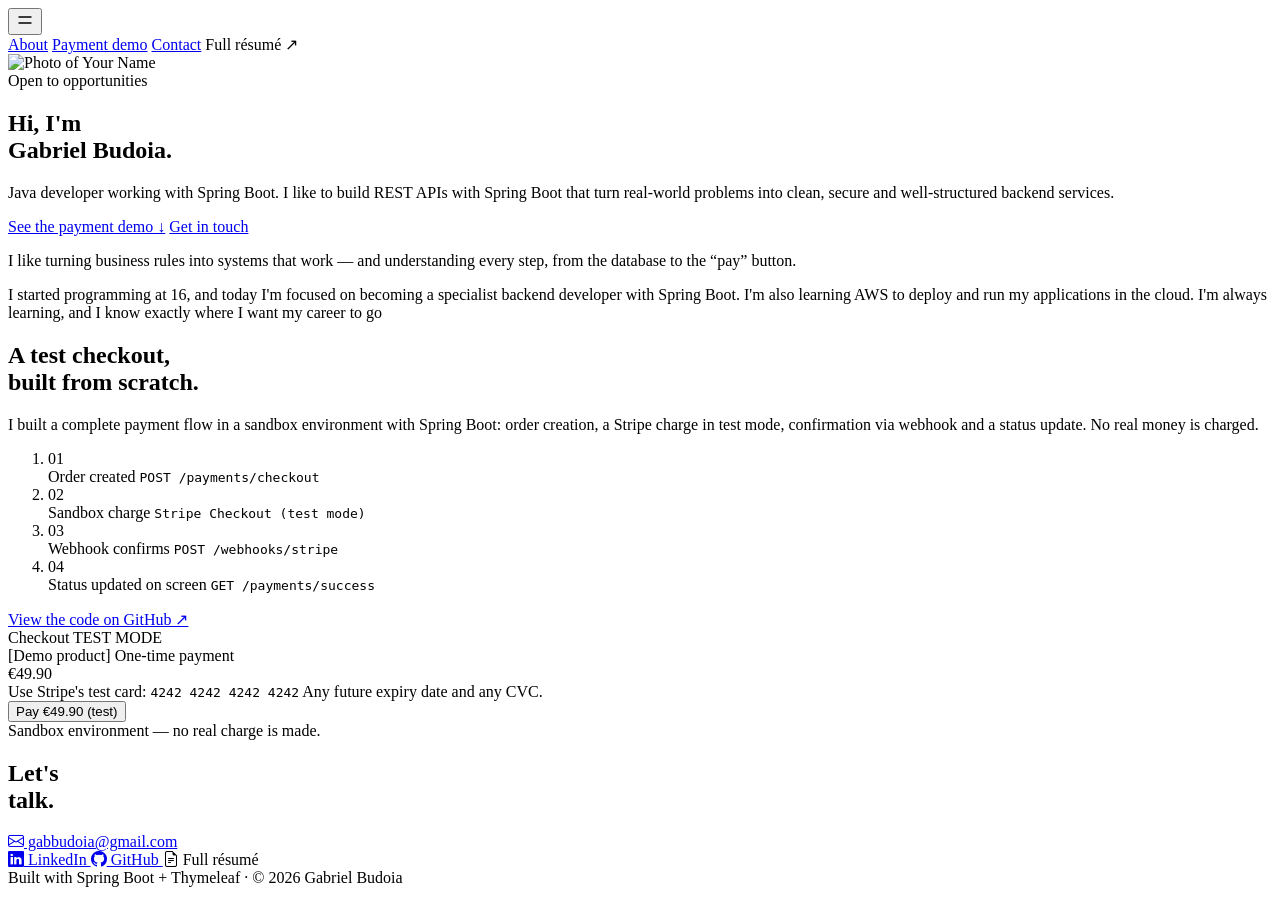
<file: src/main/resources/templates/index.html>
<!DOCTYPE html>
<html lang="en" xmlns:th="http://www.thymeleaf.org">
<head>
    <meta charset="UTF-8">
    <meta name="viewport" content="width=device-width, initial-scale=1">
    <title>Your Name — Java Developer</title>

    <!-- Fonts from the design -->
    <link rel="preconnect" href="https://fonts.googleapis.com">
    <link rel="preconnect" href="https://fonts.gstatic.com" crossorigin>
    <link href="https://fonts.googleapis.com/css2?family=Bricolage+Grotesque:opsz,wght@12..96,400..800&family=Geist:wght@400;500;600&family=JetBrains+Mono:wght@400;500&display=swap" rel="stylesheet">
    <!-- Icons (GitHub, LinkedIn, email) -->
    <link rel="stylesheet" href="https://cdn.jsdelivr.net/npm/bootstrap-icons@1.11.3/font/bootstrap-icons.min.css">

    <link rel="stylesheet" th:href="@{/css/style.css}">
</head>
<body>

<!-- ========== HEADER ========== -->
<header class="header container">

    <!-- Mobile only: opens/closes the nav (see static/js/main.js) -->
    <button type="button" class="menu-btn" aria-label="Open menu" aria-expanded="false" aria-controls="nav">
        <svg width="18" height="18" viewBox="0 0 24 24" fill="none" stroke="currentColor" stroke-width="1.8" stroke-linecap="round"><path d="M4 8h16M4 16h16"/></svg>
    </button>

    <nav class="nav" id="nav">
        <a href="#about">About</a>
        <a href="#demo">Payment demo</a>
        <a href="#contact">Contact</a>
        <a th:href="@{/docs/resume.pdf}" class="btn btn-ghost">Full résumé ↗</a>
    </nav>
</header>

<main id="top">

    <!-- ========== HERO ========== -->
    <section class="hero container">
        <div class="photo-wrap">
            <div class="photo-ring"></div>
            <div class="photo-circle"></div>
            <img th:src="@{/img/foto-perfil.png}" alt="Photo of Your Name" class="photo">
        </div>

        <div class="hero-text">
            <span class="badge"><span class="badge-dot"></span>Open to opportunities</span>

            <h1 class="hero-title">
                Hi, I'm<br>
                <span class="blue">Gabriel Budoia</span><span class="mint">.</span>
            </h1>

            <p class="hero-sub">
                Java developer working with Spring Boot. I like to build REST APIs with Spring Boot that turn real-world problems into clean, secure and well-structured backend services.
            </p>

            <div class="hero-buttons">
                <a href="#demo" class="btn btn-primary">See the payment demo ↓</a>
                <a href="#contact" class="btn btn-ghost">Get in touch</a>
            </div>
        </div>
    </section>

    <!-- ========== ABOUT ========== -->
    <section id="about" class="about container">

        <p class="about-statement">
            I like turning business rules into <span class="blue">systems that work</span>
            — and understanding every step, from the database to the <span class="mint">“pay” button</span>.
        </p>

        <p class="about-text">
            I started programming at 16, and today I'm focused on becoming a specialist backend developer with Spring Boot. I'm also learning AWS to deploy and run my applications in the cloud. I'm always learning, and I know exactly where I want my career to go
        </p>
    </section>

    <!-- ========== DEMO ========== -->
    <section id="demo" class="demo container">

        <h2 class="demo-title">
            A <span class="violet">test</span> checkout,<br>built from scratch.
        </h2>

        <div class="demo-info">
            <p class="demo-text">
                I built a complete payment flow in a sandbox environment with Spring Boot: order creation,
                a Stripe charge in test mode, confirmation via webhook and a status update.
                No real money is charged.
            </p>

            <ol class="steps">
                <li class="step">
                    <span class="step-num blue">01</span>
                    <div>
                        <span class="step-name">Order created</span>
                        <code class="step-route">POST /payments/checkout</code>
                    </div>
                </li>
                <li class="step">
                    <span class="step-num violet">02</span>
                    <div>
                        <span class="step-name">Sandbox charge</span>
                        <code class="step-route">Stripe Checkout (test mode)</code>
                    </div>
                </li>
                <li class="step">
                    <span class="step-num mint">03</span>
                    <div>
                        <span class="step-name">Webhook confirms</span>
                        <code class="step-route">POST /webhooks/stripe</code>
                    </div>
                </li>
                <li class="step">
                    <span class="step-num amber">04</span>
                    <div>
                        <span class="step-name">Status updated on screen</span>
                        <code class="step-route">GET /payments/success</code>
                    </div>
                </li>
            </ol>

            <a href="https://github.com/GabrielBudoia/PersonalPage" class="link-underline">View the code on GitHub ↗</a>
        </div>

        <div class="checkout">
            <div class="checkout-header">
                <span class="checkout-title">Checkout</span>
                <span class="test-badge">TEST MODE</span>
            </div>

            <div class="checkout-product">
                <div>
                    <span class="product-name">[Demo product]</span>
                    <span class="product-type">One-time payment</span>
                </div>
                <span class="product-price">€49.90</span>
            </div>

            <div class="test-card">
                <span>Use Stripe's test card:</span>
                <code>4242 4242 4242 4242</code>
                <span>Any future expiry date and any CVC.</span>
            </div>


            <form th:action="@{/payments/checkout}" method="post">
                <button type="submit" class="btn-pay">Pay €49.90 (test)</button>
            </form>

            <span class="checkout-note">Sandbox environment — no real charge is made.</span>
        </div>
    </section>

</main>

<!-- ========== CONTACT ========== -->
<footer id="contact" class="contact">
    <div class="contact-content">
        <div class="contact-left">
            <h2 class="contact-title">Let's<br>talk<span class="mint">.</span></h2>
        </div>

        <div class="contact-right">
            <a href="mailto:gabbudoia@gmail.com?subject=Contact%20from%20your%20website" class="contact-email">
                <i class="bi bi-envelope" aria-hidden="true"></i>
                gabbudoia@gmail.com
            </a>
            <div class="contact-links">
                <a href="https://www.linkedin.com/in/gabrielbud/" class="btn btn-soft" target="_blank" rel="noopener">
                    <i class="bi bi-linkedin" aria-hidden="true"></i> LinkedIn
                </a>
                <a href="https://github.com/GabrielBudoia" class="btn btn-soft" target="_blank" rel="noopener">
                    <i class="bi bi-github" aria-hidden="true"></i> GitHub
                </a>
                <a th:href="@{/docs/resume.pdf}" class="btn btn-light" target="_blank">
                    <i class="bi bi-file-earmark-text" aria-hidden="true"></i> Full résumé
                </a>
            </div>
        </div>
    </div>

    <span class="footer-note">Built with Spring Boot + Thymeleaf · © 2026 Gabriel Budoia</span>
</footer>

<script th:src="@{/js/main.js}"></script>
</body>
</html>
</file>
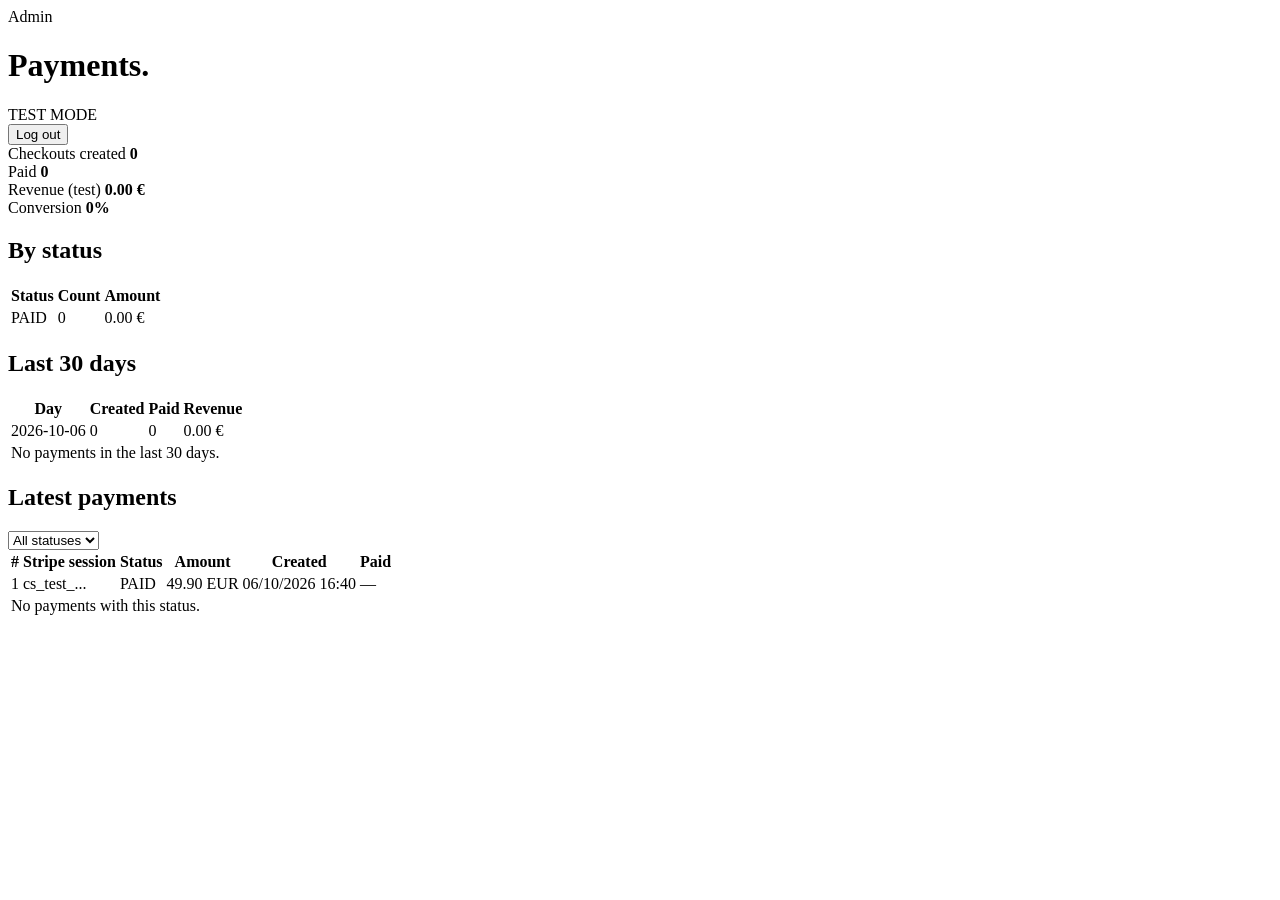
<file: src/main/resources/templates/admin.html>
<!DOCTYPE html>
<html lang="en" xmlns:th="http://www.thymeleaf.org">
<head>
    <meta charset="UTF-8">
    <meta name="viewport" content="width=device-width, initial-scale=1">
    <title>Admin — Payments</title>

    <link rel="preconnect" href="https://fonts.googleapis.com">
    <link rel="preconnect" href="https://fonts.gstatic.com" crossorigin>
    <link href="https://fonts.googleapis.com/css2?family=Bricolage+Grotesque:opsz,wght@12..96,400..800&family=Geist:wght@400;500;600&family=JetBrains+Mono:wght@400;500&display=swap" rel="stylesheet">
    <link rel="stylesheet" th:href="@{/css/style.css}">
</head>
<body>

<main class="admin container">

    <header class="admin-header">
        <div>
            <span class="section-label">Admin</span>
            <h1 class="admin-title">Payments<span class="mint">.</span></h1>
        </div>
        <div class="admin-actions">
            <span class="test-badge">TEST MODE</span>
            <form th:action="@{/logout}" method="post">
                <button type="submit" class="btn btn-ghost btn-sm">Log out</button>
            </form>
        </div>
    </header>

    <!-- Totals -->
    <section class="admin-cards">
        <article class="admin-card">
            <span class="admin-card-label">Checkouts created</span>
            <strong class="admin-card-value" th:text="${dashboard.totalCount()}">0</strong>
        </article>
        <article class="admin-card">
            <span class="admin-card-label">Paid</span>
            <strong class="admin-card-value" th:text="${dashboard.paidCount()}">0</strong>
        </article>
        <article class="admin-card">
            <span class="admin-card-label">Revenue (test)</span>
            <strong class="admin-card-value"
                    th:text="${#numbers.formatDecimal(dashboard.paidCents() / 100.0, 1, 2)} + ' €'">0.00 €</strong>
        </article>
        <article class="admin-card">
            <span class="admin-card-label">Conversion</span>
            <strong class="admin-card-value"
                    th:text="${#numbers.formatPercent(dashboard.conversionRate(), 1, 1)}">0%</strong>
        </article>
    </section>

    <section class="admin-grid">
        <!-- By status -->
        <div class="admin-panel">
            <h2>By status</h2>
            <div class="table-wrap">
                <table class="admin-table">
                    <thead>
                    <tr><th>Status</th><th class="num">Count</th><th class="num">Amount</th></tr>
                    </thead>
                    <tbody>
                    <tr th:each="s : ${dashboard.byStatus()}">
                        <td><span class="status-pill"
                                  th:classappend="${'status-' + #strings.toLowerCase(s.status().name())}"
                                  th:text="${s.status()}">PAID</span></td>
                        <td class="num" th:text="${s.count()}">0</td>
                        <td class="num" th:text="${#numbers.formatDecimal(s.totalCents() / 100.0, 1, 2)} + ' €'">0.00 €</td>
                    </tr>
                    </tbody>
                </table>
            </div>
        </div>

        <!-- By day -->
        <div class="admin-panel">
            <h2>Last 30 days</h2>
            <div class="table-wrap">
                <table class="admin-table">
                    <thead>
                    <tr><th>Day</th><th class="num">Created</th><th class="num">Paid</th><th class="num">Revenue</th></tr>
                    </thead>
                    <tbody>
                    <tr th:each="d : ${dashboard.byDay()}">
                        <td class="mono" th:text="${d.day}">2026-10-06</td>
                        <td class="num" th:text="${d.created}">0</td>
                        <td class="num" th:text="${d.paid}">0</td>
                        <td class="num" th:text="${#numbers.formatDecimal(d.paidCents / 100.0, 1, 2)} + ' €'">0.00 €</td>
                    </tr>
                    <tr th:if="${#lists.isEmpty(dashboard.byDay())}">
                        <td colspan="4" class="admin-empty">No payments in the last 30 days.</td>
                    </tr>
                    </tbody>
                </table>
            </div>
        </div>
    </section>

    <!-- Latest payments -->
    <section class="admin-panel">
        <div class="admin-panel-header">
            <h2>Latest payments</h2>
            <form class="admin-filter" th:action="@{/admin}" method="get">
                <select name="status" aria-label="Filter by status" onchange="this.form.submit()">
                    <option value="">All statuses</option>
                    <option th:each="st : ${statuses}"
                            th:value="${st}" th:text="${st}"
                            th:selected="${st == selectedStatus}">PAID</option>
                </select>
            </form>
        </div>

        <div class="table-wrap">
            <table class="admin-table">
                <thead>
                <tr>
                    <th>#</th><th>Stripe session</th><th>Status</th>
                    <th class="num">Amount</th><th>Created</th><th>Paid</th>
                </tr>
                </thead>
                <tbody>
                <tr th:each="p : ${dashboard.recent()}">
                    <td class="mono" th:text="${p.id()}">1</td>
                    <td class="mono" th:title="${p.stripeSessionId()}"
                        th:text="${#strings.abbreviate(p.stripeSessionId(), 24)}">cs_test_...</td>
                    <td><span class="status-pill"
                              th:classappend="${'status-' + #strings.toLowerCase(p.status())}"
                              th:text="${p.status()}">PAID</span></td>
                    <td class="num" th:text="${#numbers.formatDecimal(p.amountCents() / 100.0, 1, 2)} + ' ' + ${#strings.toUpperCase(p.currency())}">49.90 EUR</td>
                    <td th:text="${#temporals.format(p.createdAt(), 'dd/MM/yyyy HH:mm')}">06/10/2026 16:40</td>
                    <td th:text="${p.paidAt() != null ? #temporals.format(p.paidAt(), 'dd/MM HH:mm') : '—'}">—</td>
                </tr>
                <tr th:if="${#lists.isEmpty(dashboard.recent())}">
                    <td colspan="6" class="admin-empty">No payments with this status.</td>
                </tr>
                </tbody>
            </table>
        </div>
    </section>

</main>
</body>
</html>
</file>
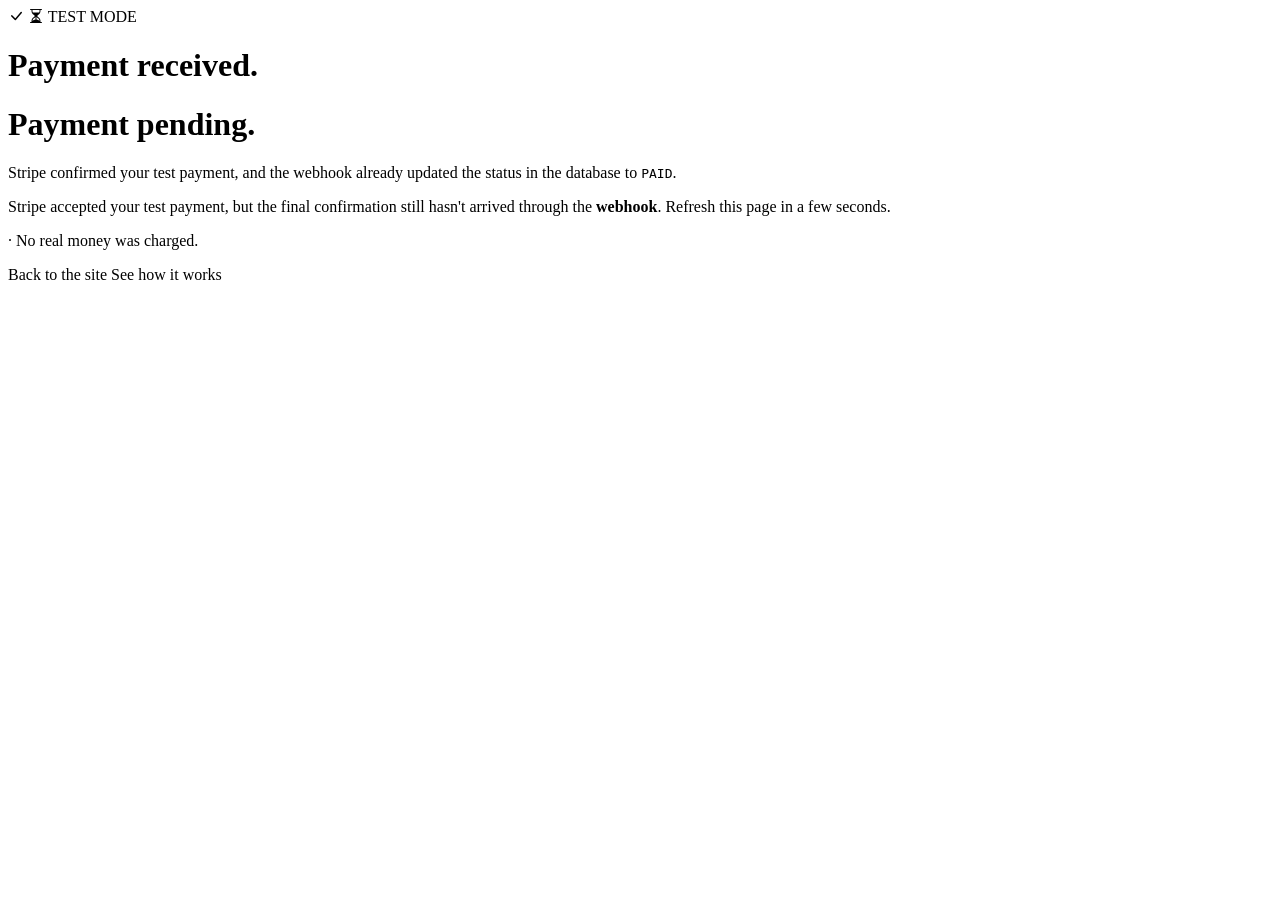
<file: src/main/resources/templates/success.html>
<!DOCTYPE html>
<html lang="en" xmlns:th="http://www.thymeleaf.org">
<head>
    <meta charset="UTF-8">
    <meta name="viewport" content="width=device-width, initial-scale=1">
    <title>Payment status — Your Name</title>

    <link rel="preconnect" href="https://fonts.googleapis.com">
    <link rel="preconnect" href="https://fonts.gstatic.com" crossorigin>
    <link href="https://fonts.googleapis.com/css2?family=Bricolage+Grotesque:opsz,wght@12..96,400..800&family=Geist:wght@400;500;600&family=JetBrains+Mono:wght@400;500&display=swap" rel="stylesheet">
    <link rel="stylesheet" href="https://cdn.jsdelivr.net/npm/bootstrap-icons@1.11.3/font/bootstrap-icons.min.css">

    <link rel="stylesheet" th:href="@{/css/style.css}">
</head>
<body>

<main class="result-page container">
    <div class="result-card">

      <span class="result-icon" aria-hidden="true">
        <i th:if="${payment.status() == 'PAID'}" class="bi bi-check-lg"></i>
        <i th:if="${payment.status() == 'PENDING'}" class="bi bi-hourglass-split"></i>
      </span>

        <span class="test-badge">TEST MODE</span>

        <h1 class="result-title" th:if="${payment.status() == 'PAID'}">
            Payment received<span class="mint">.</span>
        </h1>
        <h1 class="result-title" th:if="${payment.status() == 'PENDING'}">
            Payment pending<span class="mint">.</span>
        </h1>

        <p class="result-text" th:if="${payment.status() == 'PAID'}">
            Stripe confirmed your test payment, and the webhook already updated
            the status in the database to <code>PAID</code>.
        </p>
        <p class="result-text" th:if="${payment.status() == 'PENDING'}">
            Stripe accepted your test payment, but the final confirmation still
            hasn't arrived through the <strong>webhook</strong>. Refresh this
            page in a few seconds.
        </p>

        <p class="result-note">
            <span th:text="${payment.amountCents() / 100.0}"></span>
            <span th:text="${#strings.toUpperCase(payment.currency())}"></span>
            · No real money was charged.
        </p>

        <div class="result-buttons">
            <a th:href="@{/}" class="btn btn-primary">Back to the site</a>
            <a th:href="@{/#demo}" class="btn btn-ghost">See how it works</a>
        </div>

    </div>
</main>

</body>
</html>
</file>
